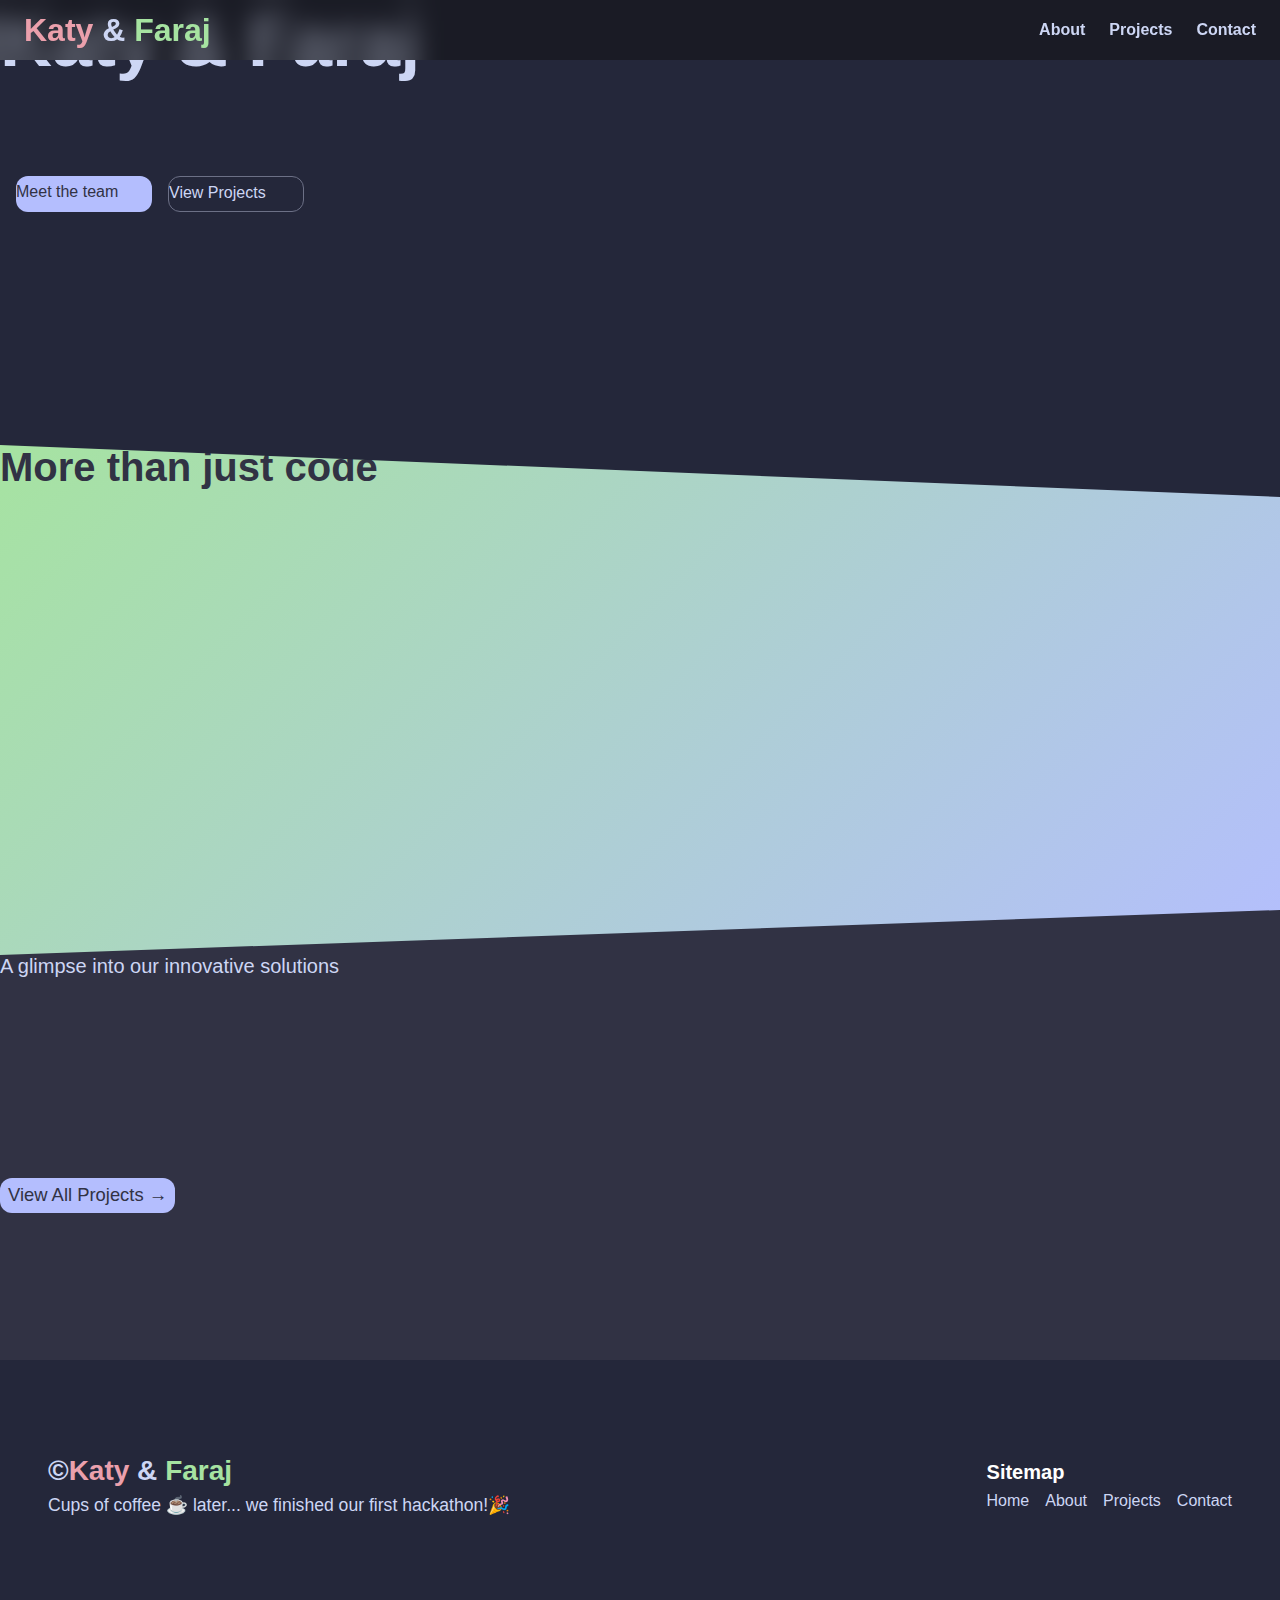
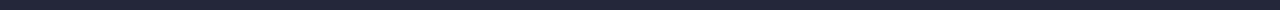
<file: index.html>
<!DOCTYPE html>
<html lang="en">
<head>
    <meta charset="UTF-8">
    <meta name="viewport" content="width=device-width, initial-scale=1.0">
    <link rel="stylesheet" href="./css/style.css">
    <link rel="stylesheet" href="./css/trapezoids.css">
    <meta name="description" content="A Co-ed portfolio for Katy and Faraj">
    <meta name="keywords" content="Portfolio, PLP, hackathon, Faraj, Katy">
    <meta name="author" content="Katy and Faraj">
    <link rel="icon" href="./images/icons/favicon.ico" type="image/x-icon">
    <title>Katy | Faraj</title>
</head>
<body>
    <header>
        <nav>
            <a href="./"><h1><span>Katy</span> & <span>Faraj</span></h1></a>
            <ul>
                <li><a href="./about.html">About</a></li>
                <li><a href="#projects.html">Projects</a></li>
                <li><a href="#contact.html">Contact</a></li>
            </ul>
        </nav>
    </header>
    <section class="trapezoid hero main">
        <h2>
            Katy & Faraj
        </h2>
        <p>
            A dynamic hackathon duo crafting innovative solutions through collaboration and creativity.<br>
            Welcome to our portfolio! We are excited to share our journey and projects with you.
        </p>
        <div class="buttons">
            <a href="./about.html">Meet the team</a>
            <a href="./projects/html">View Projects</a>
        </div>
    </section>
    <section class="trapezoid merits">
        <h2>More than just code</h2>
        <div>
        <div class="card">
            <div class="value">2</div>
            <div class="text">Creative Minds</div>
        </div>
        <div class="card">
            <div class="value">100%</div>
            <div class="text">Commitment</div>
        </div>
        <div class="card">
            <div class="value infin">&infin;</div>
            <div class="text">Potential</div>
        </div>                                                
        </div>
    </section>
    <section class="trapezoid featured-projects">
        <h2>Featured Projects</h2>
        <p>A glimpse into our innovative solutions</p>
        <div>
            <div class="card">
                <h3>Calcura</h3>
                <p>Precision meets simplicity in this minimal, theme-aware calculator designed for clarity and speed.</p>
            </div>
            <div class="card">
                <h3>Chrona</h3>
                <p>An accessible analog and digital web clock with live timekeeping and glassmorphism effects.</p>
            </div>
        </div>
        <a href="./projects.html">View All Projects &rarr;</a>
    </section>
    <footer>
        <div>
            <a href="./"><h3>&copy;<span>Katy</span> & <span>Faraj</span></h3></a>
            <p>Cups of coffee ☕ later... we finished our first hackathon!🎉</p>
        </div>
        <div class="sitemap">
            <h4>Sitemap</h4>
            <ul>
                <li><a href="./index.html">Home</a></li>
                <li><a href="./about.html">About</a></li>
                <li><a href="./projects.html">Projects</a></li>
                <li><a href="./contact.html">Contact</a></li>
            </ul>
        </div>
    </footer>
</body>
</html>
</file>
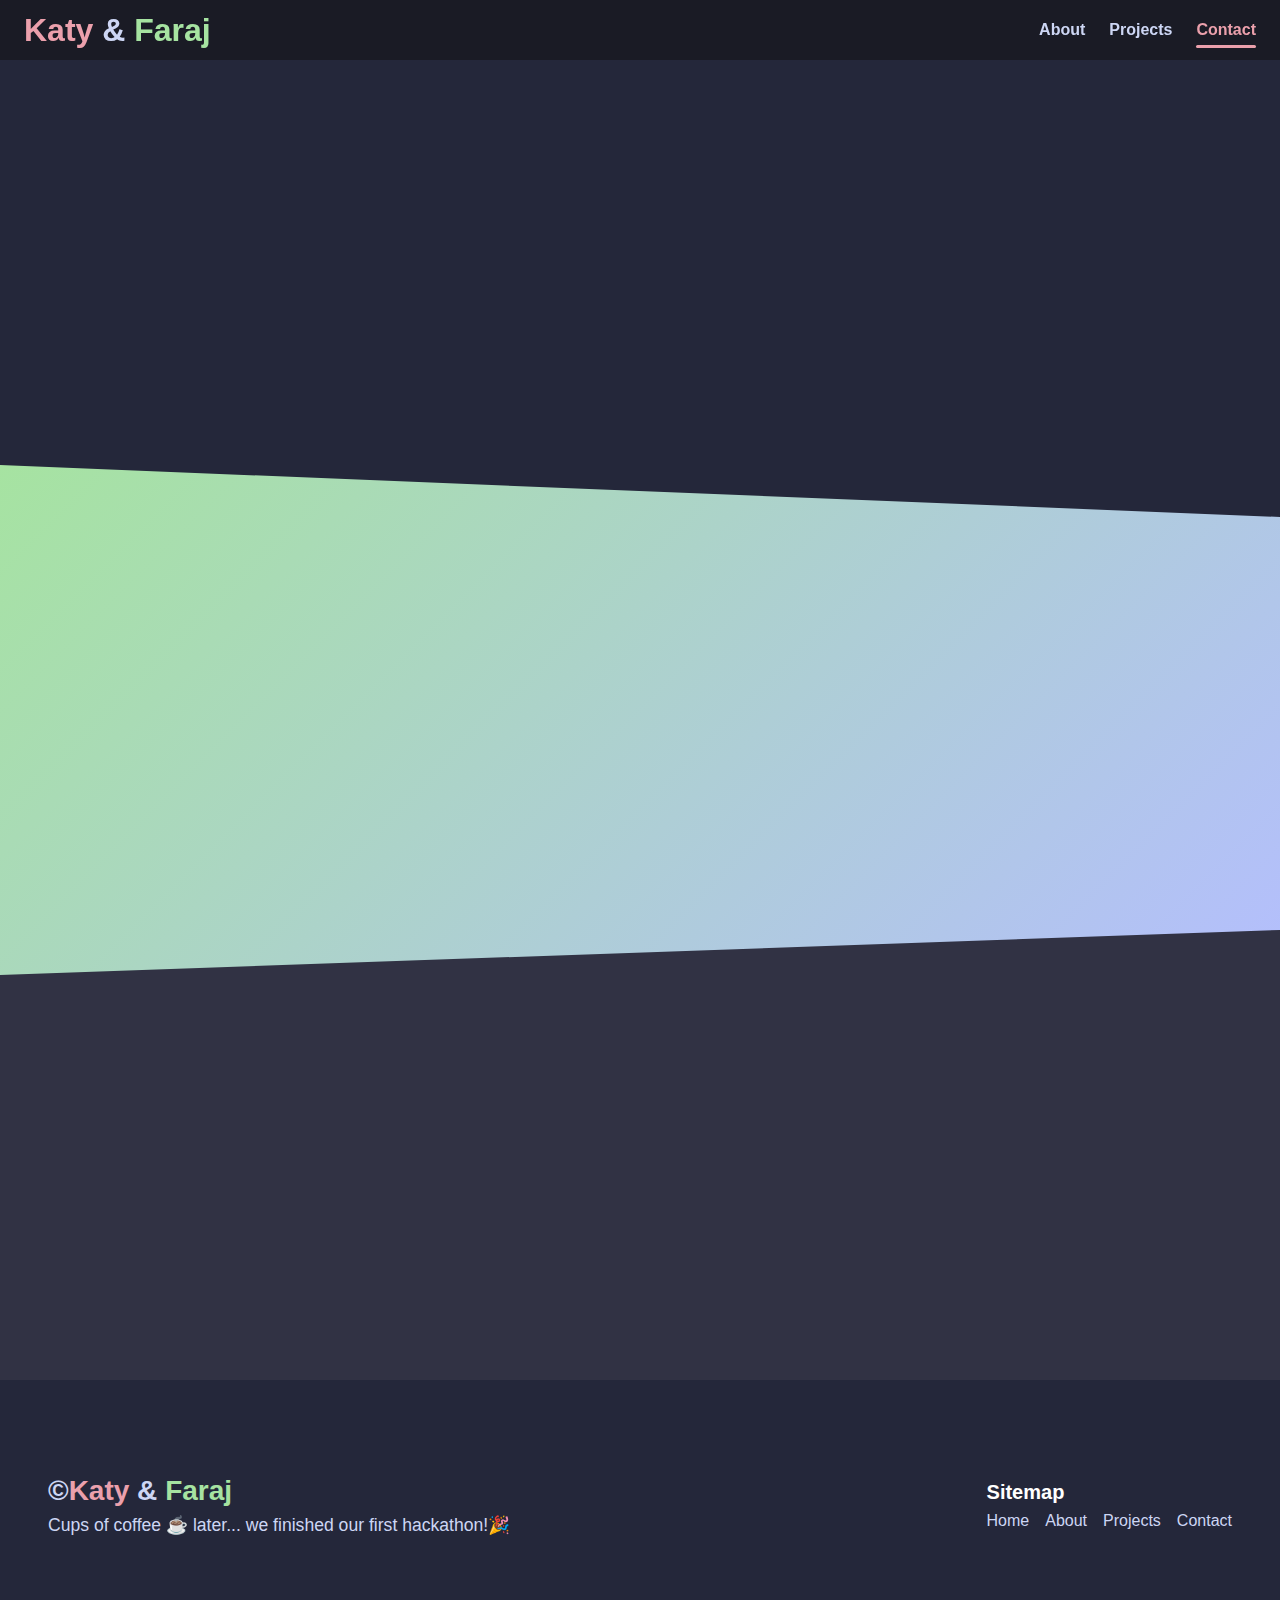
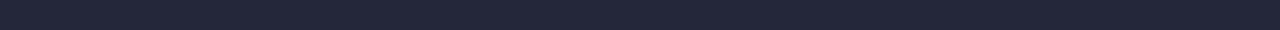
<file: contact.html>
<!DOCTYPE html>
<html lang="en">
<head>
    <meta charset="UTF-8">
    <meta name="viewport" content="width=device-width, initial-scale=1.0">
    <link rel="stylesheet" href="./css/trapezoids.css">
    <link rel="stylesheet" href="./css/style.css">
    <title>Katy & Faraj | Contact</title>
</head>
<body>
    <header>
        <nav>
            <a href="./"><h1><span>Katy</span> & <span>Faraj</span></h1></a>
            <ul>
                <li><a href="./about.html">About</a></li>
                <li><a href="./projects.html">Projects</a></li>
                <li><a class="active" href="./contact.html">Contact</a></li>
            </ul>
        </nav>
    </header>
    <section class="trapezoid"></section>
    <section class="trapezoid"></section>
    <section class="trapezoid"></section>
    <footer>
        <div>
            <a href="./"><h3>&copy;<span>Katy</span> & <span>Faraj</span></h3></a>
            <p>Cups of coffee ☕ later... we finished our first hackathon!🎉</p>
        </div>
        <div class="sitemap">
            <h4>Sitemap</h4>
            <ul>
                <li><a href="./index.html">Home</a></li>
                <li><a href="./about.html">About</a></li>
                <li><a href="./projects.html">Projects</a></li>
                <li><a href="./contact.html">Contact</a></li>
            </ul>
        </div>
    </footer>
</body>
</html>
</file>
<file: css/style.css>
/* Catpuccin Mocha Pastel */
:root{
    --base: #24273a;
    --green: #a6e3a1;
    --mauve: #eba0ac;
    --text: #cdd6f4;
    --lavender: #b4befe;
    --surface: #313244;
    --overlay: #6c7086;
    --fade-in: fadeIn 1.2s cubic-bezier(0.23, 1, 0.32, 1) both;
    --slide-up: slideUp 1s cubic-bezier(0.23, 1, 0.32, 1) both;
    --pop: popIn 0.7s cubic-bezier(0.23, 1, 0.32, 1) both;
}
* {
    margin: 0;
    padding: 0;
    box-sizing: border-box;
}
body {
    font-family: 'Inter', sans-serif;
    color: var(--text);
    background: var(--base);
    animation: var(--fade-in);
}
/* Responsive text adjustments for small devices */
@media (max-width: 700px) {
  html {
    font-size: 15px;
  }
  .hero h1 {
    font-size: 2rem;
  }
  .hero.main h2 {
    font-size: 2.2rem;
  }
  .hero p {
    font-size: 1rem;
    max-width: 95vw;
    line-height: 1.4;
    margin-bottom: 0.7rem;
    text-align: left;
  }
  .merits h2, .team h2, .contact h2 {
    font-size: 1.5rem;
  }
  .merits .value {
    font-size: 1.3rem;
  }
  .featured-projects .card h3,
  .projects .card h3 {
    font-size: 1.1rem;
  }
  .featured-projects > p,
  .projects p {
    font-size: 1rem;
    line-height: 1.4;
    margin-bottom: 0.7rem;
  }
  .faqs h2, .invite h2, .featured-projects h2 {
    font-size: 1.2rem;
  }
  .faqs p {
    font-size: 0.95rem;
    line-height: 1.4;
    margin-bottom: 0.7rem;
  }
  footer h3 {
    font-size: 1.1rem;
  }
  footer p, footer h4 {
    font-size: 0.95rem;
  }
  .team .card h3 {
    font-size: 1.1rem;
  }
  .contact > p {
    font-size: 1rem;
    max-width: 95vw;
    line-height: 1.4;
    margin-bottom: 0.7rem;
  }
  .projects .card, .featured-projects .card, .merits .card, .team .card {
    width: 98vw;
    min-width: 0;
    max-width: 99vw;
    margin: 0 auto 1rem auto;
    padding: 0.5rem;
    height: auto;
  }
  .projects > div, .featured-projects > div, .merits > div, .team > div {
    flex-direction: column;
    align-items: center;
    gap: 1rem;
  }
  .projects .card .body, .featured-projects .card .body {
    padding: 0.5rem;
  }
  .projects .stats {
    flex-direction: column;
    height: auto;
    gap: 0.5rem;
    padding: 0.5rem 0;
  }
  .projects .tech {
    flex-wrap: wrap;
    gap: 0.3rem;
  }
  .buttons {
    width: 100%;
    flex-direction: column;
    gap: 0.5rem;
  }
  .buttons a, a.button {
    width: 100%;
    min-width: 0;
    font-size: 1rem;
    padding: 0.4rem 0;
  }
  .sitemap ul {
    flex-direction: column;
    gap: 0.3rem;
    align-items: flex-start;
  }
  .sitemap h4 {
    font-size: 1rem;
  }
  footer {
    padding: 1rem 0.5rem;
  }
  .card .header, .card .body, .card .content {
    position: static;
    width: 100%;
    padding: 0.5rem;
  }
  .card .avatar {
    width: 60px;
    height: 60px;
    font-size: 2rem;
  }
  .card .links img {
    width: 0.8rem;
  }
  .card .info {
    font-size: 0.8rem;
  }
}


/* Responsive adjustments for devices wider than 320px */
@media (min-width: 321px) and (max-width: 900px) {
  html {
    font-size: 16px;
  }
  .hero h1 {
    font-size: 2.4rem;
  }
  .hero.main h2 {
    font-size: 2.8rem;
  }
  .hero p {
    font-size: 1.1rem;
    max-width: 98vw;
  }
  .merits h2, .team h2, .contact h2 {
    font-size: 2rem;
  }
  .merits .value {
    font-size: 1.7rem;
  }
  .featured-projects .card h3,
  .projects .card h3 {
    font-size: 1.3rem;
  }
  .featured-projects > p,
  .projects p {
    font-size: 1.1rem;
  }
  .faqs h2, .invite h2, .featured-projects h2 {
    font-size: 1.5rem;
  }
  .faqs p {
    font-size: 1.05rem;
  }
  footer h3 {
    font-size: 1.3rem;
  }
  footer p, footer h4 {
    font-size: 1.1rem;
  }
  .team .card h3 {
    font-size: 1.3rem;
  }
  .contact > p {
    font-size: 1.1rem;
  }
  .featured-projects .card,
  .projects .card {
    width: 90vw;
    min-width: 260px;
    max-width: 98vw;
    margin: 0 auto 1.5rem auto;
  }
  .merits .card,
  .team .card {
    width: 90vw;
    min-width: 260px;
    max-width: 98vw;
    margin: 0 auto 1.5rem auto;
  }
}
nav {
    display: flex;
    justify-content: space-between;
    align-items: center;
    height: 60px;
    background-color: #0f0f0f80;
    backdrop-filter: blur(12px);
    padding: 0 1.5rem;
    position: fixed;
    width: 100%;
    z-index: 1000;
    top: 0;
    animation: var(--slide-up);
}
nav ul {
    display: flex;
    list-style: none;
    transition: right 0.3s cubic-bezier(0.23, 1, 0.32, 1);
}

@media (max-width: 900px) {
    nav ul {
        position: fixed;
        top: 60px;
        right: -100vw;
        width: 70vw;
        max-width: 320px;
        height: 100vh;
        background: var(--base);
        flex-direction: column;
        align-items: flex-start;
        padding: 2rem 1.5rem;
        gap: 2rem;
        box-shadow: -8px 0 32px #00000033;
        z-index: 1050;
        transition: right 0.3s cubic-bezier(0.23, 1, 0.32, 1);
    }
    input#nav-toggle:checked ~ header nav ul {
        right: 0;
    }
    nav li {
        padding: 0;
        width: 100%;
    }
    nav li a {
        display: block;
        width: 100%;
        padding: 1rem 0;
        font-size: 1.2rem;
        border-bottom: 1px solid var(--surface);
    }
    /* Hamburger animation */
    input#nav-toggle:checked ~ header nav label.nav-toggle .bar:nth-child(1) {
        transform: translateY(7px) rotate(45deg);
    }
    input#nav-toggle:checked ~ header nav label.nav-toggle .bar:nth-child(2) {
        opacity: 0;
    }
    input#nav-toggle:checked ~ header nav label.nav-toggle .bar:nth-child(3) {
        transform: translateY(-7px) rotate(-45deg);
    }
}

nav li{
    padding-left: 1.5rem;
    font-weight: 600;
}
a {
    text-decoration: none;
    color: var(--text);
}
nav li a:hover {
    color: var(--mauve);
}
nav ul li a.active {
    color: var(--mauve);
}
nav ul li a {
    position: relative;
    padding: 0.5rem 0;
    color: var(--text);
    text-decoration: none;
    transition: color 0.3s ease;
}
nav ul li a.active::after {
    content: '';
    position: absolute;
    left: 0;
    bottom: -2px;
    width: 100%;
    height: 3px;
    background-color: var(--mauve);
    border-radius: 3px;
    transition: all 0.3s ease-in-out;
}
header h1 span:first-child {
    color: var(--mauve);
}
header h1 span:last-child {
    color: var(--green);
}
/* Hero section */
.hero h1{
    font-size: 3rem;
    margin-bottom: 1rem;
    color: var(--mauve);
}
.hero.main {
    height: 500px;
    flex-direction: row;
    animation: var(--fade-in);
}
.hero.main img {
    width: 30%;
}
.hero.main h2 {
    font-size: 4.5rem;
    width: fit-content;
    margin-bottom: 0.5rem;
    animation: var(--pop);
}
.hero p {
    color: var(--text);
    font-size: 1.25rem;
    max-width: 850px;
    line-height: 1.6;
    text-align: left;
    opacity: 0;
    animation: fadeIn 1.5s 0.5s cubic-bezier(0.23, 1, 0.32, 1) both;
}
.buttons{
    display: flex;
    width: 20rem;
    align-items: center;
    justify-content: space-evenly;
}
.main .buttons {
    height: 5rem;
}
.buttons a, a.button, .featured-projects > a{
    display: block;
    height: 2.2rem;
    line-height: 2rem;
    width: 8.5rem;
    border-radius: 12px;
    background: var(--lavender);
    color: var(--surface);
    transition: all 0.3s cubic-bezier(0.23, 1, 0.32, 1);
    transform: scale(1);
    animation: popIn 0.8s cubic-bezier(0.23, 1, 0.32, 1) both;
}
.buttons a:hover, a.button:hover,.featured-projects > a:hover {
    background: var(--mauve);
    transform: scale(1.07) rotate(-2deg);
    box-shadow: 0 8px 24px 0 #eba0ac33;
}
.buttons a:last-child {
    background: transparent;
    border: 1px solid var(--overlay);
    color: var(--text);
    position:relative;
    overflow: hidden;
}
.buttons a:last-child::before {
    content: '';
    position: absolute;
    top: 0;
    left: -100%;
    width: 100%;
    height: 100%;
    background: linear-gradient(90deg, transparent, rgba(255,255,255,0.1));
    transition: left 0.5s ease;
}

.buttons a:last-child:hover::before {
    left: 100%;
}
/* Merits section | Index */
.merits h2, .team h2, .contact h2{
    font-size: 2.5rem;
    color: var(--surface);
}
section#merits {
    height: 400px;
}
.merits > div, .team > div {
    display: flex;
    flex-wrap: wrap;
    justify-content: space-evenly;
    width: 100%;
}
.merits .card {
    background: rgba(36, 39, 58, 0.4);
    backdrop-filter: blur(8px);
    width: 25%;
    height: 8rem;
    border-radius: 22px;
    display: flex;
    flex-direction: column;
    align-items: center;
    justify-content: center;
    opacity: 0;
    transform: translateY(40px) scale(0.95);
    animation: fadeInUp 1s cubic-bezier(0.23, 1, 0.32, 1) forwards;
    box-shadow: 0 2px 16px 0 #b4befe22;
    transition: transform 0.32s cubic-bezier(0.23, 1, 0.32, 1), box-shadow 0.32s cubic-bezier(0.23, 1, 0.32, 1);
}

 .card:hover, .card:focus {
    transform: scale(1.025) translateY(-2px);
    box-shadow: 0 4px 12px 0 #00000022;
    z-index: 2;
    border: 1px solid var(--lavender);
    background: var(--base);
    filter: none;
    transition: all 0.18s cubic-bezier(0.23, 1, 0.32, 1);
    outline: none;
    cursor: pointer;
    backdrop-filter: none;
}
.merits .card:nth-child(1) { animation-delay: 0.2s; }
.merits .card:nth-child(2) { animation-delay: 0.4s; }
.merits .card:nth-child(3) { animation-delay: 0.6s; }
.merits .value {
    font-size: 2.2rem;
    font-weight: 600;
    color: var(--green);
    opacity: 0;
    animation: valueFadeIn 1.2s cubic-bezier(0.23, 1, 0.32, 1) forwards;
}
.merits .card:nth-child(1) .value { animation-delay: 0.5s; }
.merits .card:nth-child(2) .value { animation-delay: 1s; }
.merits .card:nth-child(3) .value { animation-delay: 1.5s; }

@keyframes valueFadeIn {
  0% { opacity: 0; transform: scale(0.7); }
  60% { opacity: 1; transform: scale(1.15); }
  100% { opacity: 1; transform: scale(1); }
}

/* Number increase animation (CSS only, visually simulated) */
.merits .value[data-animate="count2"]::after {
  content: "2";
  animation: count2 1.2s steps(2, end) forwards;
}
.merits .value[data-animate="count100"]::after {
  content: "0";
  animation: count100 1.2s steps(10, end) forwards;
}
.merits .value.infin {
  animation-delay: 2s;
}
@keyframes count2 {
  0% { content: "0"; }
  50% { content: "1"; }
  100% { content: "2"; }
}
@keyframes count100 {
  0% { content: "0%"; }
  10% { content: "10%"; }
  20% { content: "20%"; }
  30% { content: "30%"; }
  40% { content: "40%"; }
  50% { content: "50%"; }
  60% { content: "60%"; }
  70% { content: "70%"; }
  80% { content: "80%"; }
  90% { content: "90%"; }
  100% { content: "100%"; }
}

.merits .infin {
    font-size: 3.3rem;
    line-height: 2.2rem;
}
.merits .text {
    color: var(--text);
    font-weight: 600;
}
.featured-projects > div {
    display: flex;
    flex-wrap: wrap;
    justify-content: space-evenly;
}
.featured-projects .card {
    background: #f0f0f026;
    backdrop-filter: blur(8px);
    width: 42%;
    height: 10rem;
    border-radius: 12px;
    display: flex;
    flex-direction: column;
    justify-content: center;
    padding: 1rem;
    opacity: 0;
    transform: translateY(40px) scale(0.95);
    animation: fadeInUp 1s cubic-bezier(0.23, 1, 0.32, 1) forwards;
}
.featured-projects .card:nth-child(1) { animation-delay: 0.2s; }
.featured-projects .card:nth-child(2) { animation-delay: 0.4s; }

.featured-projects > p {
    font-size: 1.25rem;
    margin-bottom: 1.5rem;
}
.featured-projects .card h3 {
    font-size: 1.5rem;
    color: var(--mauve);
}
.featured-projects > a,
.invite > a {
    margin-top: 1rem;
    font-size: 1.15rem;
    padding: 0.5rem;
    width: fit-content;
    line-height: 1.15rem;
}
/* Footer styling */
footer {
    display: flex;
    align-items: center;
    justify-content: space-between;
    padding: 0 3rem;
    animation: fadeIn 1.5s 0.5s cubic-bezier(0.23, 1, 0.32, 1) both;
}

/* Modern Animations */
@keyframes fadeIn {
    0% { opacity: 0; }
    100% { opacity: 1; }
}
@keyframes slideUp {
    0% { transform: translateY(60px); opacity: 0; }
    100% { transform: translateY(0); opacity: 1; }
}
@keyframes popIn {
    0% { transform: scale(0.8); opacity: 0; }
    80% { transform: scale(1.05); opacity: 1; }
    100% { transform: scale(1); opacity: 1; }
}
@keyframes fadeInUp {
    0% { opacity: 0; transform: translateY(40px) scale(0.95); }
    100% { opacity: 1; transform: translateY(0) scale(1); }
}

footer h3 {
    font-size: 1.75rem;
}
footer h3 span:first-child {
    color: var(--mauve);
}
footer h3 span:last-child {
    color: var(--green);
}
footer p {
    font-size: 1.1rem;
    margin-top: 0.5rem;
}
footer ul {
    list-style: none;
    display: flex;
    flex-wrap: wrap;
    gap: 1rem;
}
footer ul a:hover {
    color: var(--mauve);
}
footer h4 {
    font-size: 1.25rem;
    color: white;
    margin-bottom: 0.5rem;
}
.team .card {
    background: #ffffff33;
    backdrop-filter: blur(8px);
    width: 40%;
    height: 26rem;
    border-radius: 25px;
    display: flex;
    flex-direction: column;
    align-items: center;
    justify-content: space-evenly;
}
.card .body{
    width: 100%;
    height: 60%;
    display: flex;
    flex-direction: column;
    align-items: center;
    justify-content: space-evenly;
    color: var(--surface);
    text-align: center;
    position: absolute;
    bottom: 0;
    padding: 0 1rem;
}
#team {
    height: 650px;
}
.team .card h3{
    font-size: 1.5rem;
    color: var(--mauve);
}
.team .card.faraj h3{
    color: var(--green) !important;
}
.team .card .header{
    flex-direction: column;
    justify-content: space-evenly;

}
.card .header {
    background: var(--base);
    display: flex;
    align-items: center;
    width: 100%;
    height: 40%;
    position: absolute;
    top: 0;
    border-radius: 24px 24px 0 24px;
    color: var(--text);
}
.header::after, .header::before {
    content: '';
    position: absolute;
    width: 40px;
    height: 40px;
    bottom: -40px;
    right: 0;
    background-color: var(--base);
}
.card .header::after {
    background: #bcdbd6;
    border-radius: 0 25px 0 0;
}
.card.faraj .header::after{
    background: #bfd3ea;
}
.card .avatar {
    width: 100px;
    height: 100px;
    border-radius: 50%;
    border: 2px solid var(--mauve);
    display: flex;
    align-items: center;
    justify-content: center;
    font-size: 3rem;
}
.faraj .avatar {
    border: 2px solid var(--green);
}
.team .card .badges img{
    border-radius: 5px;
}
.team a.button{
    width: 50%;
}
#cards {
    display: flex;
    flex-direction: column;
    gap: 2rem;
    color: var(--base);
}
.contact > div {
    display: flex;
    flex-direction: row;
    align-items: center;
    justify-content: center;
    gap: 2rem;
    width: 100%;
}
section.trapezoid.contact{
    height: 800px;
}

.card .controls{
    width: 100%;
    height: 14%;
    display: flex;
    align-items: center;
    justify-content: end;
    padding-right: 0.5rem;
}
.controls > div {
    width: 0.8rem;
    aspect-ratio: 1;
    border-radius: 50%;
    background: var(--mauve);
    margin-right: 0.35rem;
}
.controls :nth-child(3) {
    background: red;
}
.controls :nth-child(2) {
    background: rgb(255, 221, 0);
}
.controls :nth-child(1) {
    background: #0cf00c;
}
.card .deets{
    display: flex;
    width: 100%;
    height: 25%;
    border-bottom: 1px black solid;
    justify-content: baseline;
    gap: 4.5rem;
}
.card .profile{
    display: flex;
    align-items: center;
    position: relative;
}
.contact .card {
    width: 22rem;
    height: 13rem;
    border-radius: 15px;
    background: #ffffff33;
}
.contact > p {
    font-size: 1.3rem;
    max-width: 900px;
    color: var(--overlay);
}
.deets img{
    width: 3rem;
    aspect-ratio: 1;
    border-radius: 50%;
    position: absolute;
    left: 1rem;
    border: 2px solid var(--green);
}
.deets .block{
    background: var(--base);
    height: 60%;
    width: 2rem;
    position: absolute;
}
.card .info {
    display: flex;
    flex-direction: column;
    justify-content: center;
    text-align: left;
    font-size: 0.9rem;
    font-weight: 600;
}
.card .info :last-child {
    font-size: 0.75rem;
    color: var(--overlay);
    font-weight: 400;
}
.content >  img{
    width: 4rem;
    aspect-ratio: 1;

}
.card .content {
    display: flex;
    align-items: center;
    justify-content: space-between;
    width: 100%;
    height: 60%;
    padding: 0 1.5rem;
    position: relative;
}
.card .content > div {
    padding: 0 1rem;
    display: flex;
    flex-direction: column;
    align-items: baseline;
    justify-content: center;
    background: var(--base);
    width: 62%;
    height: 80%;
    position: absolute;
    right: 0;
    border-bottom-left-radius: 12px;
    border-top-left-radius: 12px;
    gap: 0.3rem;
    font-size: 0.8rem;
    font-weight: 400;
}
.card .links div {
    display: flex;
    align-items: center;
    justify-content: center;
    background: var(--green);
    width: fit-content;
    padding: 0.05rem 0.3rem;
    border-bottom-left-radius: 6px;
    border-top-right-radius: 6px;
}
.card .links img {
    width: 1rem;
    aspect-ratio: 1;
}
.card .links a{
    display: flex;
    gap: 0.5rem;
}
.card.katy .profile > img{
    border: 2px solid var(--mauve);
}
.card.katy .links div{
    background: var(--mauve);
}
.contact form {
    display: flex;
    flex-direction: column;
    background: var(--base);
    gap: 1rem;
    width: 30%;
    height: 25rem;
    padding: 1rem;
    border-radius: 12px;
    border: 1px solid var(--overlay);
    color: var(--text);
}
form .input-field {
    padding-left: 1rem;
    text-align: left;
    position: relative;
    height: 2.5rem;
    border: 1px solid var(--overlay);
    border-radius: 8px;
}
form .input-field input, textarea {
    all: unset;
    /* position: ; */
    height: 100%;
    width: 100%;
}
.areatext {
    min-height: 50px;
    max-height: 200px;
    display: inline-block;
    margin-top: -1px;
    padding-top: 0.5rem;
}
form .input-field label {
    padding: 0 0.5rem;
    position: absolute;
    background: var(--base);
    left: 7px;
    top: 6px;
}
form h4 {
    font-size: 1.5rem;
    color: var(--lavender);
}
.input-field input:focus ~ label,
.input-field textarea:focus ~ label,
.input-field input:not(:placeholder-shown) ~ label,
.input-field textarea:not(:placeholder-shown) ~ label {
  top: -0.5rem;
  left: 0.6rem;
  font-size: 0.75rem;
  color: var(--lavender);
}
form button{
    all: unset;
    height: 2.3rem;
    border-radius: 12px;
    color: var(--surface);
    background: var(--lavender);
}
.faqs {
  background-color: #313244;
  padding: 3rem 1rem;
  padding-top: 6rem;;
  color: #cdd6f4;
  text-align: center;
  height: auto !important;
  margin-top: -85px !important;
}

.faqs h2, .invite h2, .featured-projects h2 {
  font-size: 2rem;
  margin-bottom: 0.5rem;
  color: var(--green);
}

.faqs p {
  margin-bottom: 2rem;
  color: #a6adc8;
}

.faq-container {
  column-count: 1;
  column-gap: 2rem;
  max-width: 1000px;
  margin: 0 auto;
}

@media (min-width: 768px) {
  .faq-container {
    column-count: 2; /* Split into two vertical columns */
  }
}

.faq-container details {
  display: inline-block;
  width: 100%;
  background: rgba(49, 50, 68, 0.5); /* Glassy */
  border: 1px solid #45475a;
  border-radius: 12px;
  margin-bottom: 1rem;
  padding: 1rem 1.2rem;
  backdrop-filter: blur(12px);
  color: #cdd6f4;
  cursor: pointer;
  transition: all 0.4s ease;
  overflow: hidden;
}

.faq-container summary {
  list-style: none;
  position: relative;
  font-weight: 600;
  padding-right: 1.5rem;
  transition: color 0.3s ease;
  color: var(--lavender);
}

.faq-container summary::after {
  content: '+';
  position: absolute;
  right: 0;
  font-size: 1.2rem;
  transition: transform 0.3s ease;
}

.faq-container details[open] summary::after {
  content: '–';
  transform: rotate(180deg);
}

.faq-container details[open] {
    border: 1px solid var(--mauve);
    transition: all 0.3s ease;
    color: var(--mauve);
}
.faq-container details[open] summary {
    color: var(--mauve);
}
.faq-container p {
  margin-top: 0.75rem;
  color: #bac2de;
  line-height: 1.6;
}
.projects{
    color: var(--surface);
}
.projects > div {
    display: flex;
    flex-direction: row;
    align-items: center;
    justify-content: space-evenly;
    width: 100%;
}
.projects .card {
    display: flex;
    flex-direction: column;
    justify-content: center;
    width: 30%;
    background: #24273a70;
    backdrop-filter: blur(8px);
    height: 24rem;
    border-radius: 25px;
    gap: 0.2rem;
    color: var(--text);
}

.projects .card .header{
    height: 33%;
    justify-content: space-between;
    align-items: end;
    padding: 1rem 1.5rem;
}
.projects .card h3{
    font-size: 1.5rem;
}
.projects .card .header::after{
    background: #6f8a83;
}
.projects .card:nth-child(3) .header::after{
    background: #738298;
}
.projects .card:nth-child(2) .header::after{
    background: #71868e;
}
.projects .card p{
    text-align: left;
    font-size: 0.9rem;
    color: white;
}
.projects .progress {
    padding: 0.2rem 0.5rem;
    border-radius: 20px;
    background: var(--overlay);
    text-transform: uppercase;
    font-size: 0.7rem;
    background: var(--green);
    color: var(--surface);
}
.projects .badge {
    position: absolute;
    animation: float 3s ease-in-out infinite;
    display: flex;
    align-items: center;
    justify-content: center;
    font-size: 1.5rem;
    color: var(--base);
    top: 14%;
    right: 3%;
    height: 2.5rem;
    aspect-ratio: 1;
    background: var(--lavender);
    border-radius: 50%;
}
#portfolio .badge {
    background: var(--mauve);
}
#portfolio .progress{
    background: var(--lavender);
}
#chrona .progress{
    background: var(--mauve);
}
.projects .card .body {
    align-items: baseline;
    height: 67%;
    padding: 1rem;
    justify-content: space-evenly;
}
.projects .tech {
    display: flex;
    gap: 0.5rem;
    color: var(--text);
}
.projects .tech > div {
    padding: 0.35rem 0.5rem;
    border-radius: 12px;
    background: var(--surface);
    font-size: 0.8rem;
}
.projects .tech > div:hover {
    background: var(--mauve);
    color: var(--surface);
    transition: all 0.3s ease-in-out;
}
.projects p {
    font-size: 1.2rem;
    color: var(--base);
    font-weight: 600;
    margin-top: 1rem;
}
.projects .stats {
    width: 100%;
    height: 4rem;
    border-radius: 15px;
    display: flex;
    justify-content: space-between;
    align-items: center;
    padding: 0 1rem;
    backdrop-filter: blur(8px);
    background: #24273a40;
}
.stats .num{
    font-size: 1.2rem;
    color: var(--green);
}
.stats .txt{
    font-size: 0.75rem;
    color: var(--text);
}
.projects .buttons {
    width: 100%;
}
section#edu {
    margin-top: -65px;
}
.edu h2{
    color: var(--lavender);
    font-size: 2rem;
}
.edu .timeline{
    width: 85%;
    height: 9rem;
    display: flex;
    flex-direction: column;
    justify-content: space-evenly;
    position: relative;
}
.timeline h3 {
    position: absolute;
    top: 25%;
    left: 50%;
    transform: translateX(-50%);
    color: var(--green);
}
.timeline h4{
    color: var(--lavender);
}
.timeline.katy h3 {
    color: var(--mauve);
}
.timeline.katy .line {
    background: var(--mauve);
}
.timeline.katy .dot {
    border: 2px solid var(--mauve);
}
.timeline-item{
    width: 14rem;
    display: flex;
    flex-direction: column;
    align-items: center;
    position: absolute;
    top: 42%;
}
.timeline-item:first-child {
    left: 5%;
}
.timeline-item:last-child {
    right: 1%;
}
.edu .line {
    position: absolute;
    width: 100%;
    height: 0.5rem;
    border-radius: 25px;
    top: 50%;
    transform: translateY(-50%);
    background: var(--green);
}
.edu .dot {
    display: block;
    width: 1.5rem;
    height: 1.5rem;
    border-radius: 50%;
    background: var(--base);
    border: 2px solid var(--green);
}
@keyframes float {
    0%, 100% { transform: translateY(0px); }
    50% { transform: translateY(-10px); }
}
.nav-toggle {
    display: none;
    flex-direction: column;
    justify-content: center;
    align-items: center;
    width: 40px;
    height: 40px;
    background: none;
    border: none;
    cursor: pointer;
    z-index: 1100;
}

/* Pure CSS Responsive Navbar */
input#nav-toggle {
    display: none;
}
.nav-toggle {
    display: none;
}
@media (max-width: 900px) {
    .nav-toggle {
        display: flex;
    }
    nav ul {
        position: fixed;
        top: 60px;
        right: -100vw;
        width: 70vw;
        max-width: 320px;
        height: 100vh;
        background: var(--base);
        flex-direction: column;
        align-items: flex-start;
        padding: 2rem 1.5rem;
        gap: 2rem;
        box-shadow: -8px 0 32px #00000033;
        z-index: 1050;
        transition: right 0.3s cubic-bezier(0.23, 1, 0.32, 1);
    }
    input#nav-toggle:checked ~ nav ul {
        right: 0;
    }
    nav li {
        padding: 0;
        width: 100%;
    }
    nav li a {
        display: block;
        width: 100%;
        padding: 1rem 0;
        font-size: 1.2rem;
        border-bottom: 1px solid var(--surface);
    }
    /* Hamburger animation */
    input#nav-toggle:checked + .nav-toggle .bar:nth-child(1) {
        transform: translateY(7px) rotate(45deg);
    }
    input#nav-toggle:checked + .nav-toggle .bar:nth-child(2) {
        opacity: 0;
    }
    input#nav-toggle:checked + .nav-toggle .bar:nth-child(3) {
        transform: translateY(-7px) rotate(-45deg);
    }
}

.nav-toggle .bar {
    width: 26px;
    height: 3px;
    background: var(--text);
    margin: 4px 0;
    border-radius: 2px;
    transition: all 0.3s cubic-bezier(0.23, 1, 0.32, 1);
}
.nav-toggle.open .bar:nth-child(1) {
    transform: translateY(7px) rotate(45deg);
}
.nav-toggle.open .bar:nth-child(2) {
    opacity: 0;
}
.nav-toggle.open .bar:nth-child(3) {
    transform: translateY(-7px) rotate(-45deg);
}
@media (max-width: 900px) {
    .nav-toggle {
        display: flex;
    }
    nav ul {
        position: fixed;
        top: 60px;
        right: -100vw;
        width: 70vw;
        max-width: 320px;
        height: 100vh;
        background: var(--base);
        flex-direction: column;
        align-items: flex-start;
        padding: 2rem 1.5rem;
        gap: 2rem;
        box-shadow: -8px 0 32px #00000033;
        z-index: 1050;
        transition: right 0.3s cubic-bezier(0.23, 1, 0.32, 1);
    }
    nav ul.open {
        right: 0;
    }
    nav li {
        padding: 0;
        width: 100%;
    }
    nav li a {
        display: block;
        width: 100%;
        padding: 1rem 0;
        font-size: 1.2rem;
        border-bottom: 1px solid var(--surface);
    }
}
@media screen and (max-width: 700px) {
    footer{
        flex-direction: column;
        justify-content: center;
        align-items: baseline;
        gap: 1rem;
    }
}
</file>
<file: css/trapezoids.css>
.trapezoid {
  width: 100%;
  height: 520px;
}
.trapezoid:nth-child(2){
  clip-path: polygon(0% 0%, 100% 0%, 100% 100%, 0% 90%);
  background: var(--base);
}
.trapezoid:nth-child(3){
  clip-path: polygon(0% 0%, 100% 10%, 100% 90%, 0% 100%);
  margin-top: -55px;
    background: linear-gradient(135deg, var(--green) 0%, var(--lavender) 100%);
}
.trapezoid:nth-child(4){
  clip-path: polygon(0% 10%, 100% 0%, 100% 100%, 0% 100%);
  margin-top: -55px;
  background: var(--surface);
  height: 450px;
}
footer {
  background: var(--base);
  height: 250px;
  display: flex;
}
</file>
